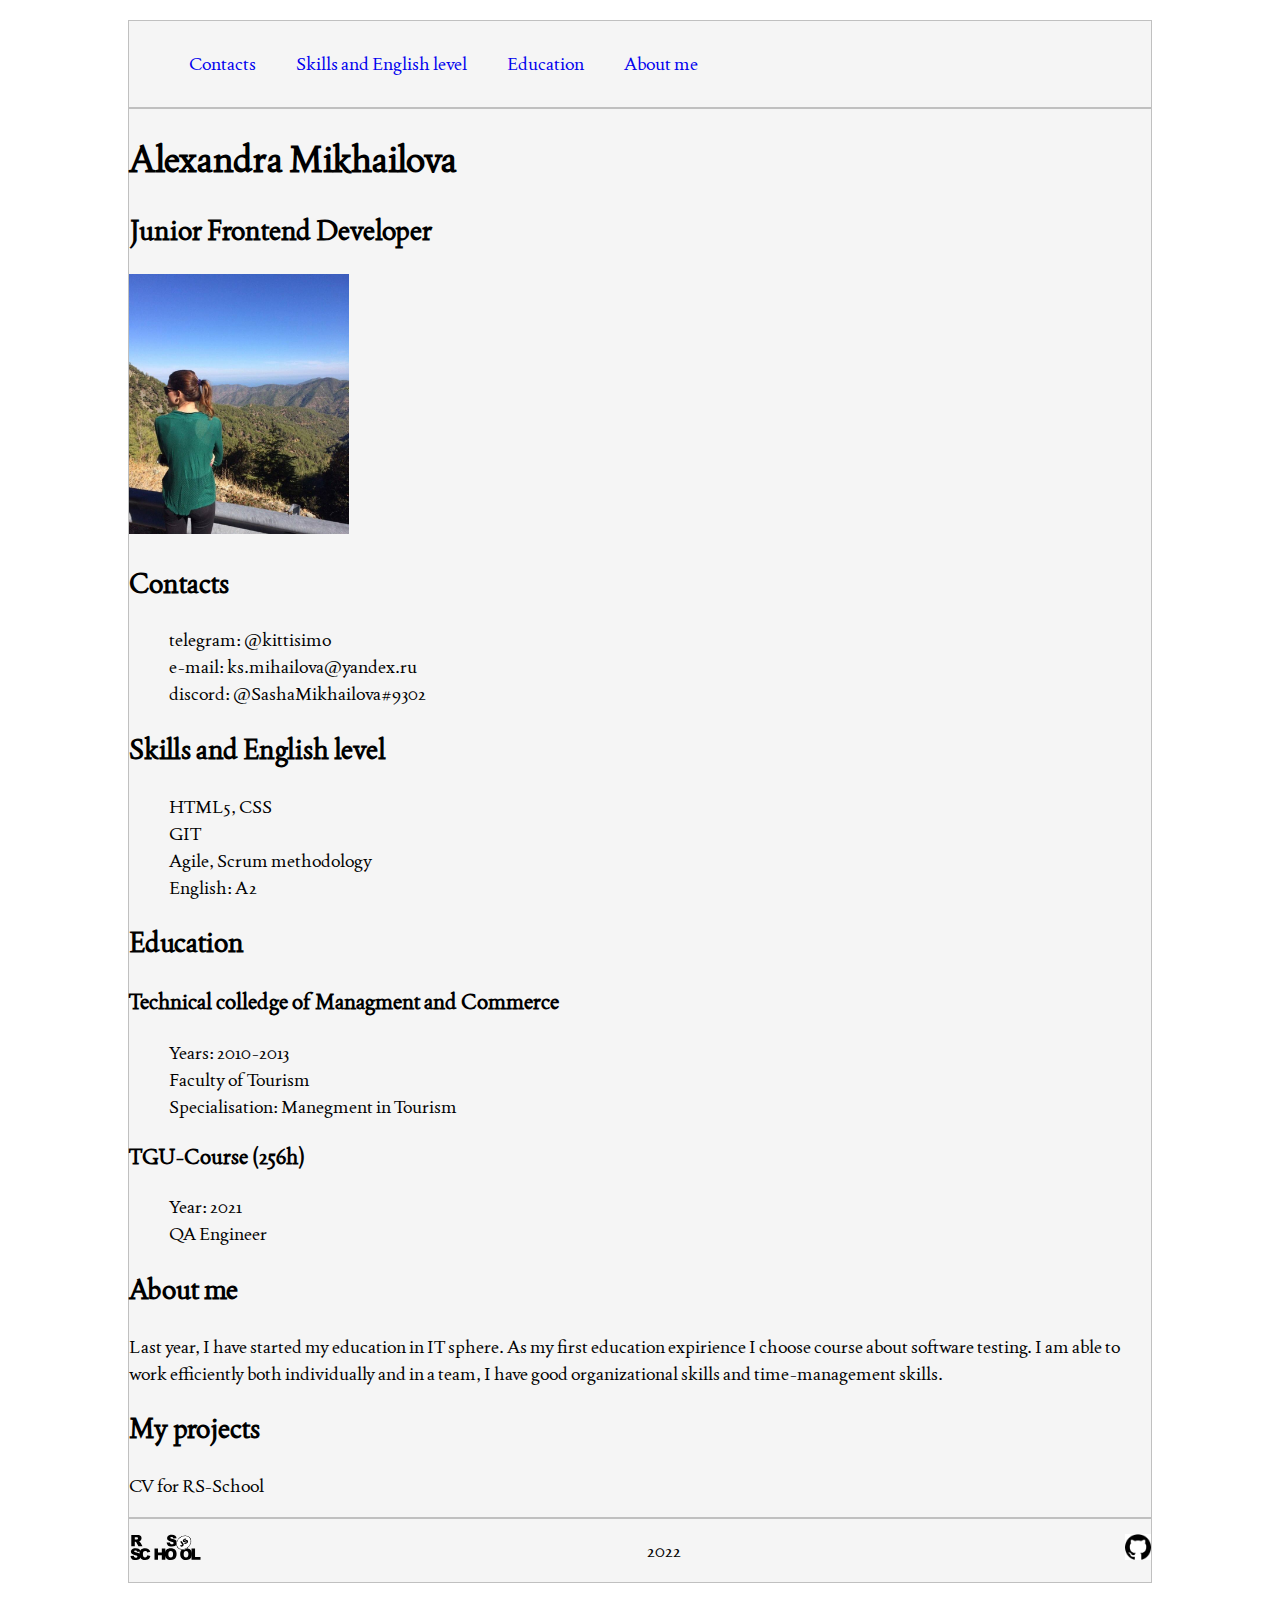
<file: index.html>
<!DOCTYPE html>
<html lang="en">
<head>
    <meta charset="UTF-8">
    <meta http-equiv="X-UA-Compatible" content="IE=edge">
    <meta name="viewport" content="width=device-width, initial-scale=1.0">
    <link rel="stylesheet" href="style.css">
    <link rel="icon" href="assets/favicon.ico">
    <link rel="preconnect" href="https://fonts.googleapis.com">
    <link rel="preconnect" href="https://fonts.gstatic.com" crossorigin>
    <link href="https://fonts.googleapis.com/css2?family=Joan&display=swap" rel="stylesheet">
    <title>CV</title>
</head>
<body class="body">
    <div class="container-center">
    <header class = "header">
        <div class="container">
        <nav class="nav">
            <ul class="nav-list">
                <li class="nav-item"><a href="#contacts" class="nav-link">Contacts</a></li>
                <li class="nav-item"><a href="#skills" class="nav-link">Skills and English level</a></li>
                <li class="nav-item"><a href="#education" class="nav-link">Education</a></li>
                <li class="nav-item"><a href="#about" class="nav-link">About me</a></li>
            </ul>
          </nav>
        </div>
    </header>
<main class="main">
    <h1>Alexandra Mikhailova</h1>
    <h2>Junior Frontend Developer</h2>
    <img src="./assets/img/sasha.jpg" alt="Avatar" width="220" height="260">
    <div id="contacts"><h2>Contacts</h2>
        <ul>
        <li class="contacts-list">telegram: @kittisimo</li>
        <li class="contacts-list">e-mail: ks.mihailova@yandex.ru</li>
        <li class="contacts-list">discord: @SashaMikhailova#9302</li>
        </ul>
        </div>
    <div id="skills"><h2>Skills and English level</h2>
        <ul>
        <li class="skills-list">HTML5, CSS</li>
        <li class="skills-list">GIT</li> 
        <li class="skills-list">Agile, Scrum methodology</li>
        <li class="skills-list">English: A2</li> </ul></div>
    <div id="education"><h2>Education</h2>
    <h3>Technical colledge of Managment and Commerce</h3>
    <ul>
        <li class="education-list">Years: 2010-2013</li>
        <li class="education-list">Faculty of Tourism</li>
        <li class="education-list">Specialisation: Manegment in Tourism</li>
    </ul>
    <h3>TGU-Course (256h)</h3>
        <ul><li class="TGU-list">Year: 2021</li>
        <li class="TGU-list">QA Engineer</li> </ul></div>
    <div id="about"><h2>About me</h2>
    <p>Last year, I have started my education in IT sphere. As my first education expirience I choose course about software testing. I am able to work efficiently both individually and in a team, I have good organizational skills and time-management skills.</p>
<h2>My projects</h2>
<p>CV for RS-School</p>  
</div>
</main>
    <footer class = "footer">
        <a href="https://rs.school/js/"><img src="./assets/img/rs_school_js.svg" alt="logo_rs_school" width="73" height="26"></a>
        <p>2022</p>
        <a href="https://github.com/SashaMikhailova"><img src="./assets/img/github.png" alt="logo_rs_school" width="26" height="26"></a>
    </footer> 
    </div>   
</body>
</html>
</file>
<file: style.css>
body {
    font-family: 'Joan', serif;
    min-height: 100vh;
    margin: 0; padding: 0;
    box-sizing: border-box;
    display: flex;
  flex-direction: column;
  justify-content: space-between;
}
.header {
    border: 1px solid #C0C0C0;
}
.main {
    border: 1px solid #C0C0C0;
}
.footer {
    display: flex;
    justify-content: space-between;
    align-items: center;
    background-color: #F5F5F5;
    border: 1px solid #C0C0C0;
}
.container {
    max-width: 1440px;
    margin: 0 auto;
  }
  .nav-list {
    display: flex;
    justify-content: flex-start;
    align-items: center;
    list-style: none
  }
  .nav-link {
    padding: 0 20px;
    line-height: 50px;
    transition: .3s;
    text-decoration:none
  }
  html {
    scroll-behavior: smooth; 
  }
  .contacts-list{
    list-style: none;
  }
  .container-center {
    margin: 20px auto;
    width: 1024px;
    font-size: 18px;
    line-height: 1.5;
    background-color: #F5F5F5;
  }
  .skills-list {
    list-style: none
  }
  .education-list {
    list-style: none   
  }
  .TGU-list {
    list-style: none     
  }
  .textcols {
    column-width: 48%;
	column-count: 2;
	column-gap: 4%;
  }
  .main-container {
    display: flex;
    flex-wrap: wrap;
  }
</file>
